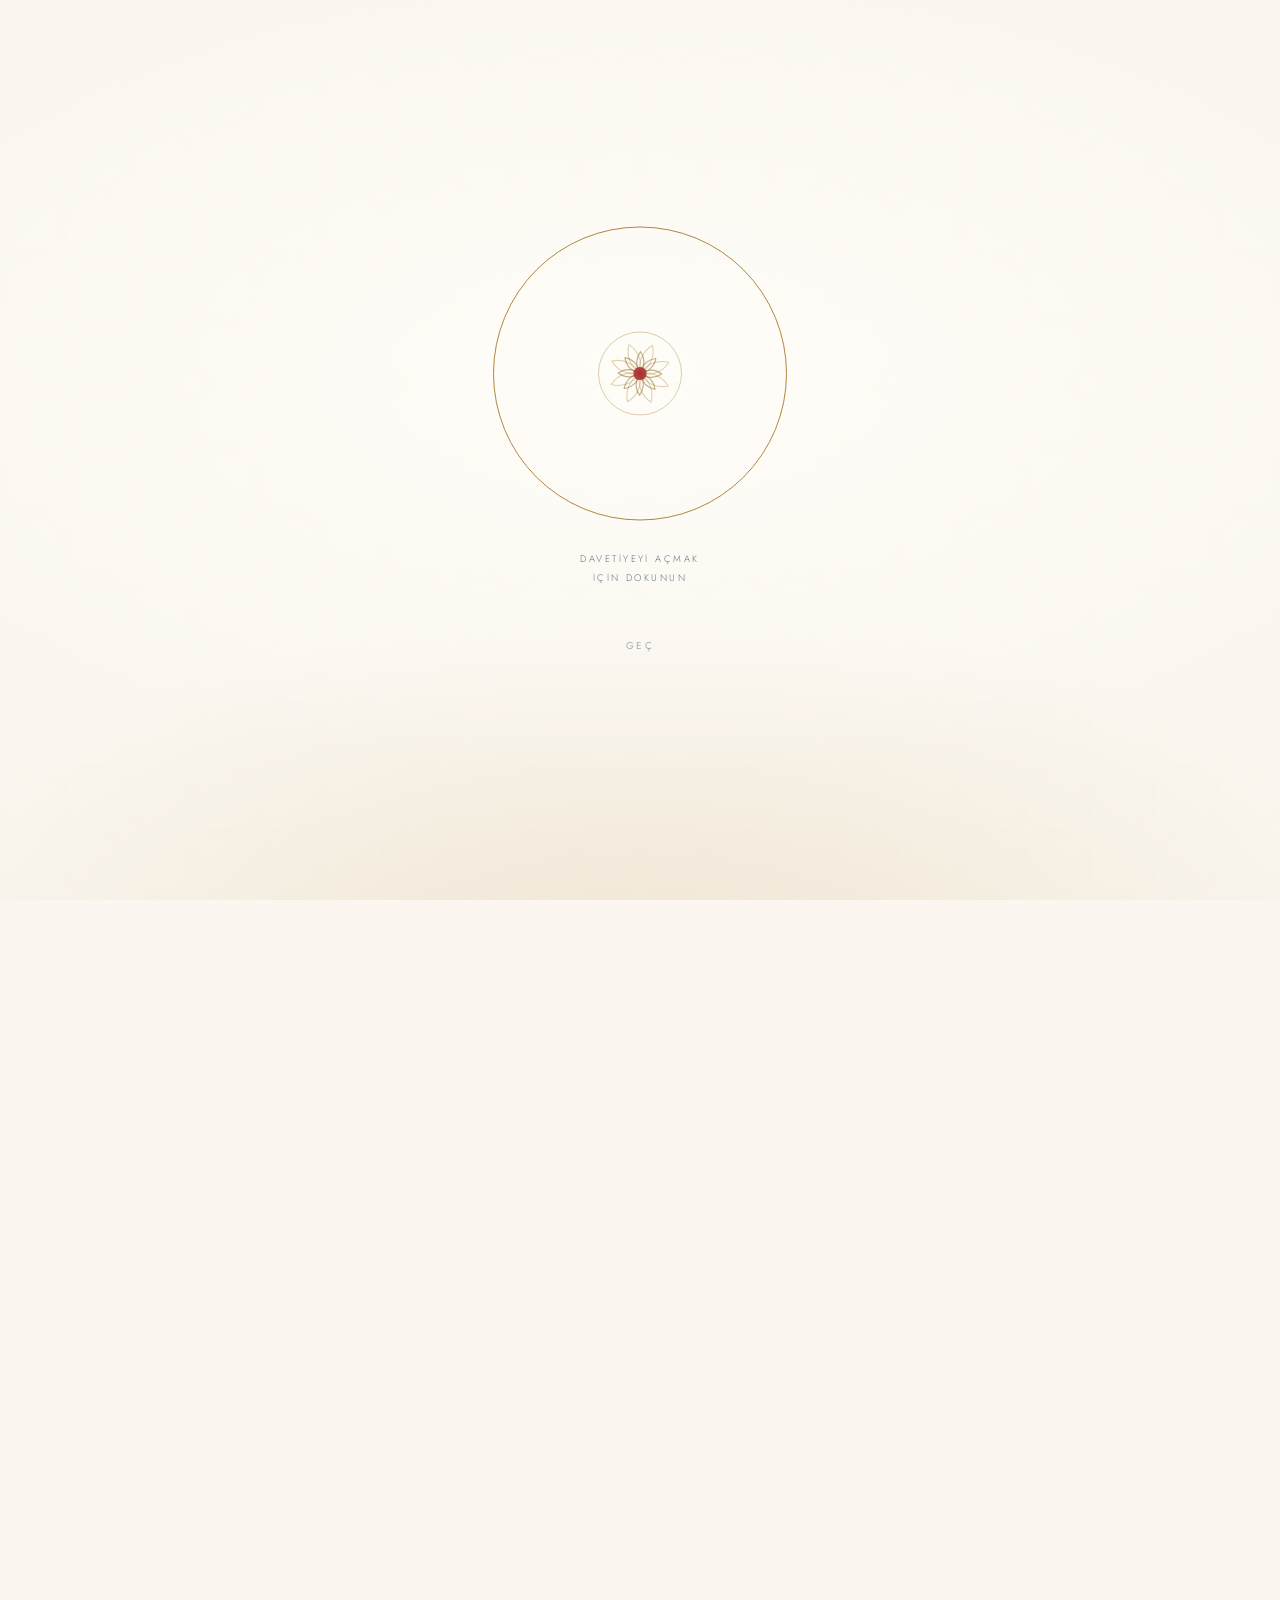
<file: index.html>
<!DOCTYPE html>
<html lang="tr">
<head>
<meta charset="utf-8" />
<meta name="viewport" content="width=device-width, initial-scale=1, viewport-fit=cover" />
<title>Emine Cemile &amp; Emir Es’ad | Düğün Davetiyesi</title>
<meta name="description" content="Emine Cemile &amp; Emir Es’ad’ın düğün davetiyesi. Kına: 27 Kasım 2026 Cuma, Sebla Davet Salonu, Kartal. Düğün: 29 Kasım 2026 Pazar, Vizyon Davet Salonu, Pendik." />
<meta name="theme-color" content="#FBF7F0" />
<meta name="format-detection" content="telephone=no" />
<link rel="canonical" href="https://emine-cemile-emir-esad.vercel.app/" />

<meta property="og:type" content="website" />
<meta property="og:site_name" content="Emine Cemile &amp; Emir Es’ad" />
<meta property="og:locale" content="tr_TR" />
<meta property="og:url" content="https://emine-cemile-emir-esad.vercel.app/" />
<meta property="og:title" content="Emine Cemile &amp; Emir Es’ad | Düğün Davetiyesi" />
<meta property="og:description" content="Kına 27 Kasım · Düğün 29 Kasım 2026 — Davetiyeyi açmak için dokunun." />
<meta property="og:image" content="https://emine-cemile-emir-esad.vercel.app/assets/og-cover.png" />
<meta property="og:image:width" content="1200" />
<meta property="og:image:height" content="630" />
<meta property="og:image:alt" content="Emine Cemile ve Emir Es’ad düğün davetiyesi" />
<meta name="twitter:card" content="summary_large_image" />
<meta name="twitter:title" content="Emine Cemile &amp; Emir Es’ad | Düğün Davetiyesi" />
<meta name="twitter:description" content="Kına 27 Kasım · Düğün 29 Kasım 2026" />
<meta name="twitter:image" content="https://emine-cemile-emir-esad.vercel.app/assets/og-cover.png" />

<link rel="icon" href="assets/favicon.svg" type="image/svg+xml" />
<link rel="apple-touch-icon" href="assets/favicon.svg" />
<link rel="preconnect" href="https://fonts.googleapis.com" />
<link rel="preconnect" href="https://fonts.gstatic.com" crossorigin />
<link href="https://fonts.googleapis.com/css2?family=Cormorant+Garamond:ital,wght@0,300;0,400;0,500;1,300;1,400&family=Great+Vibes&family=Jost:wght@300;400;500&display=swap" rel="stylesheet" />
<link rel="stylesheet" href="styles.css" />
</head>

<body class="gate-locked">

<!-- ================= MOTİF KÜTÜPHANESİ (ince, çizgisel) ================= -->
<svg class="sprite" aria-hidden="true" focusable="false" xmlns="http://www.w3.org/2000/svg">
  <defs>
    <!-- Osmanlı kaş kemeri -->
    <path id="sh-arch" d="M50 3 C 58.5 3 61.5 11.5 69 14 C 82 18.2 95 25 95 47 L 95 137 L 5 137 L 5 47 C 5 25 18 18.2 31 14 C 38.5 11.5 41.5 3 50 3 Z" />
  </defs>

  <!-- sekiz köşeli yıldız — çizgi -->
  <symbol id="m-star" viewBox="0 0 100 100">
    <g fill="none" stroke="var(--m-ink, #B08841)" stroke-width="3" vector-effect="non-scaling-stroke">
      <rect x="20" y="20" width="60" height="60"/>
      <rect x="20" y="20" width="60" height="60" transform="rotate(45 50 50)"/>
    </g>
  </symbol>

  <!-- sekiz köşeli yıldız — dolu, küçük vurgu -->
  <symbol id="m-star-solid" viewBox="0 0 100 100">
    <g fill="var(--m-ink, #B75B33)">
      <rect x="21" y="21" width="58" height="58"/>
      <rect x="21" y="21" width="58" height="58" transform="rotate(45 50 50)"/>
    </g>
  </symbol>

  <!-- ince lale -->
  <symbol id="m-tulip" viewBox="0 0 60 100">
    <g fill="none" stroke="var(--m-ink, #B08841)" stroke-width="2.2" stroke-linecap="round" stroke-linejoin="round">
      <path d="M30 92 C 11 76 6 47 12 18 C 18 32 23 39 30 39 C 37 39 42 32 48 18 C 54 47 49 76 30 92 Z"/>
      <path d="M30 41 C 24 30 23 16 30 6 C 37 16 36 30 30 41 Z"/>
    </g>
  </symbol>

  <!-- ince gül/rozet -->
  <symbol id="m-rosette" viewBox="0 0 100 100">
    <g fill="none" stroke="var(--m-ink, #B08841)" stroke-width="2.2" stroke-linejoin="round">
      <path d="M50 8 C 59 25 75 41 92 50 C 75 59 59 75 50 92 C 41 75 25 59 8 50 C 25 41 41 25 50 8 Z"/>
      <circle cx="50" cy="50" r="12"/>
    </g>
  </symbol>

  <!-- konum işareti -->
  <symbol id="m-pin" viewBox="0 0 48 62">
    <g fill="none" stroke="var(--m-ink, #B75B33)" stroke-width="2.4" stroke-linecap="round">
      <path d="M24 59 C 24 41 41 34 41 21 A 17 17 0 1 0 7 21 C 7 34 24 41 24 59 Z"/>
      <circle cx="24" cy="21" r="6"/>
    </g>
  </symbol>
  <!-- kamera yasak işareti -->
  <symbol id="m-nocam" viewBox="0 0 64 64">
    <circle cx="32" cy="32" r="28" fill="none" stroke="#C4262E" stroke-width="5.5"/>
    <g fill="#1B1B1B">
      <path d="M17 24h8l3-5h8l3 5h8a3 3 0 0 1 3 3v15a3 3 0 0 1-3 3H17a3 3 0 0 1-3-3V27a3 3 0 0 1 3-3z"/>
    </g>
    <circle cx="32" cy="34" r="6.3" fill="#FBF7F0"/><circle cx="32" cy="34" r="3.2" fill="#1B1B1B"/>
    <path d="M12.5 12.5 51.5 51.5" stroke="#C4262E" stroke-width="5.5" stroke-linecap="round"/>
  </symbol>
</svg>

<!-- ================= ZEMİN ================= -->
<div class="paper" aria-hidden="true"></div>

<!-- ================= AÇILIŞ ================= -->
<div id="gate" class="gate" role="dialog" aria-label="Davetiye açılışı" aria-modal="true">
  <div class="gate__glow" aria-hidden="true"></div>

  <div class="gate__stage">
    <button id="gateOpen" class="rose" type="button" aria-label="Davetiyeyi aç">
      <span class="rose__pulse" aria-hidden="true"></span>
      <svg class="rose__svg" viewBox="0 0 200 200" aria-hidden="true">
      <g class="ring ring--outer">
        <path class="petal" d="M100 100 C 83 76 83 46 100 22 C 117 46 117 76 100 100 Z" style="--a:0; transition-delay:0ms"/>
        <path class="petal" d="M100 100 C 83 76 83 46 100 22 C 117 46 117 76 100 100 Z" style="--a:45; transition-delay:45ms"/>
        <path class="petal" d="M100 100 C 83 76 83 46 100 22 C 117 46 117 76 100 100 Z" style="--a:90; transition-delay:90ms"/>
        <path class="petal" d="M100 100 C 83 76 83 46 100 22 C 117 46 117 76 100 100 Z" style="--a:135; transition-delay:135ms"/>
        <path class="petal" d="M100 100 C 83 76 83 46 100 22 C 117 46 117 76 100 100 Z" style="--a:180; transition-delay:180ms"/>
        <path class="petal" d="M100 100 C 83 76 83 46 100 22 C 117 46 117 76 100 100 Z" style="--a:225; transition-delay:225ms"/>
        <path class="petal" d="M100 100 C 83 76 83 46 100 22 C 117 46 117 76 100 100 Z" style="--a:270; transition-delay:270ms"/>
        <path class="petal" d="M100 100 C 83 76 83 46 100 22 C 117 46 117 76 100 100 Z" style="--a:315; transition-delay:315ms"/>
      </g>
      <g class="ring ring--inner">
        <path class="petal" d="M100 100 C 88 83 88 62 100 45 C 112 62 112 83 100 100 Z" style="--a:22.5; transition-delay:300ms"/>
        <path class="petal" d="M100 100 C 88 83 88 62 100 45 C 112 62 112 83 100 100 Z" style="--a:67.5; transition-delay:345ms"/>
        <path class="petal" d="M100 100 C 88 83 88 62 100 45 C 112 62 112 83 100 100 Z" style="--a:112.5; transition-delay:390ms"/>
        <path class="petal" d="M100 100 C 88 83 88 62 100 45 C 112 62 112 83 100 100 Z" style="--a:157.5; transition-delay:435ms"/>
        <path class="petal" d="M100 100 C 88 83 88 62 100 45 C 112 62 112 83 100 100 Z" style="--a:202.5; transition-delay:480ms"/>
        <path class="petal" d="M100 100 C 88 83 88 62 100 45 C 112 62 112 83 100 100 Z" style="--a:247.5; transition-delay:525ms"/>
        <path class="petal" d="M100 100 C 88 83 88 62 100 45 C 112 62 112 83 100 100 Z" style="--a:292.5; transition-delay:570ms"/>
        <path class="petal" d="M100 100 C 88 83 88 62 100 45 C 112 62 112 83 100 100 Z" style="--a:337.5; transition-delay:615ms"/>
      </g>
        <circle class="rose__heart" cx="100" cy="100" r="5"/>
      </svg>
    </button>

    <p class="gate__hint">Davetiyeyi açmak için dokunun</p>
    <button id="gateSkip" class="gate__skip" type="button">Geç</button>
  </div>
</div>

<!-- ================= MÜZİK ================= -->
<button id="musicBtn" class="music" type="button" aria-pressed="false" aria-label="Müziği aç">
  <span class="music__ico" aria-hidden="true"><i></i><i></i><i></i></span>
  <span class="music__off" aria-hidden="true"></span>
</button>
<audio id="bgAudio" loop preload="none" data-src="assets/music.m4a"></audio>

<!-- ================= DAVETİYE ================= -->
<main id="invite" class="invite">

  <!-- 1 — GİRİŞ -->
  <section class="scene scene--hero" id="hero" data-page="Giriş">
    <div class="wrap hero__inner">
      <h1 class="names rise">
        <span class="names__l">Emine Cemile</span>
        <span class="names__amp" aria-hidden="true">&amp;</span>
        <span class="names__l">Emir Es’ad</span>
      </h1>
      <p class="hero__date rise">29 Kasım 2026 · Pazar</p>
      <p class="hero__time rise">13.30 – 17.00</p>
      <div class="count rise" role="timer" aria-label="Düğüne kalan süre">
        <div class="count__c"><b id="cd-d">—</b><span>Gün</span></div>
        <div class="count__c"><b id="cd-h">—</b><span>Saat</span></div>
        <div class="count__c"><b id="cd-m">—</b><span>Dakika</span></div>
        <div class="count__c"><b id="cd-s">—</b><span>Saniye</span></div>
      </div>
      <p class="count__note" id="countNote" hidden></p>
      <p class="hero__inv rise">Düğünümüze davetlisiniz.</p>
      <a class="cue rise" href="#program">
        <span>Davetiyeyi Keşfet</span>
        <span class="cue__line" aria-hidden="true"></span>
      </a>
    </div>
  </section>

  <!-- 2 — KINA & DÜĞÜN -->
  <section class="scene scene--events" id="program" data-page="Kına ve Düğün">
    <div class="wrap wrap--wide">
      <h2 class="sr-only">Kına ve düğün programı</h2>
      <div class="evs">

        <article class="ev rise">
          <h3 class="ev__t">Kına</h3>
          <p class="ev__d">27 Kasım 2026</p>
          <p class="ev__g">Cuma</p>
          <p class="ev__h">19.00 – 23.00</p>
          <p class="ev__x ev__x--ico">
            <svg class="nocam" aria-hidden="true"><use href="#m-nocam"/></svg>
            <span>Kına gecesi hanımlar arasında olacaktır.</span>
          </p>
          <p class="ev__v">Sebla Davet Salonu</p>
          <p class="ev__a">Atalar, Üsküdar Cd. No:148<br>Kartal / İstanbul</p>
          <div class="ev__acts">
            <a class="btn btn--sm btn--fill" href="#" target="_blank" rel="noopener" data-map="kina">Konum</a>
            <button class="btn btn--sm btn--line" type="button" data-ics="kina">Takvime Ekle</button>
          </div>
          <p class="ev__n"></p>
        </article>

        <article class="ev ev--r rise">
          <h3 class="ev__t">Düğün</h3>
          <p class="ev__d">29 Kasım 2026</p>
          <p class="ev__g">Pazar</p>
          <p class="ev__h">13.30 – 17.00</p>
          <p class="ev__x">Nikâh saati: <b>14.30</b></p>
          <p class="ev__v">Vizyon Davet Salonu</p>
          <p class="ev__a">Yenişehir Mh., Mustafa Akyol Cd.<br>Grup Center İş Merkezi<br>Pendik / İstanbul</p>
          <div class="ev__acts">
            <a class="btn btn--sm btn--fill" href="#" target="_blank" rel="noopener" data-map="dugun">Konum</a>
            <button class="btn btn--sm btn--line" type="button" data-ics="dugun">Takvime Ekle</button>
          </div>
          <p class="ev__n">Not: Düğünümüz yemeklidir.</p>
        </article>

      </div>
    </div>
  </section>

  <!-- 3 — KATILIM (LCV) -->
  <section class="scene scene--rsvp" id="katilim" data-page="Katılım">
    <div class="wrap">
      <p class="label rise">LCV</p>
      <h2 class="rsvp__t rise">Katılım Durumunu Bildir</h2>

      <form id="rsvpForm" class="rsvp rise" novalidate>

        <fieldset class="rs" data-ev="kina" data-label="Kına">
          <div class="rs__head">
            <div class="rs__tt">
              <h3>Kına</h3>
              <span>27 Kasım · Cuma · 19.00</span>
            </div>
            <label class="rs__yes"><input type="checkbox" name="ev-kina" value="Kına" /><span class="rs__box" aria-hidden="true"></span><em>Katılacağım</em></label>
          </div>
          <div class="rs__body" hidden>
            <div class="field">
              <label for="name-kina">Ad Soyad</label>
              <input id="name-kina" name="name-kina" type="text" autocomplete="name" placeholder="Adınız ve soyadınız" />
              <small class="err" data-for="name-kina"></small>
            </div>
            <div class="field field--row">
              <label for="count-kina">Siz dahil kişi sayısı</label>
              <div class="stepper">
                <button type="button" class="stepper__b" data-step="-1" aria-label="Azalt">−</button>
                <input id="count-kina" name="count-kina" type="number" inputmode="numeric" min="1" max="12" value="1" />
                <button type="button" class="stepper__b" data-step="1" aria-label="Artır">+</button>
              </div>
            </div>
            <div class="field">
              <label for="note-kina">Not <i>(isteğe bağlı)</i></label>
              <textarea id="note-kina" name="note-kina" rows="2" maxlength="300" placeholder="Bir dileğiniz ya da notunuz…"></textarea>
            </div>
          </div>
        </fieldset>

        <fieldset class="rs" data-ev="dugun" data-label="Düğün">
          <div class="rs__head">
            <div class="rs__tt">
              <h3>Düğün</h3>
              <span>29 Kasım · Pazar · 13.30</span>
            </div>
            <label class="rs__yes"><input type="checkbox" name="ev-dugun" value="Düğün" /><span class="rs__box" aria-hidden="true"></span><em>Katılacağım</em></label>
          </div>
          <div class="rs__body" hidden>
            <div class="field">
              <label for="name-dugun">Ad Soyad</label>
              <input id="name-dugun" name="name-dugun" type="text" autocomplete="name" placeholder="Adınız ve soyadınız" />
              <small class="err" data-for="name-dugun"></small>
            </div>
            <div class="field field--row">
              <label for="count-dugun">Siz dahil kişi sayısı</label>
              <div class="stepper">
                <button type="button" class="stepper__b" data-step="-1" aria-label="Azalt">−</button>
                <input id="count-dugun" name="count-dugun" type="number" inputmode="numeric" min="1" max="12" value="1" />
                <button type="button" class="stepper__b" data-step="1" aria-label="Artır">+</button>
              </div>
            </div>
            <div class="field">
              <label for="note-dugun">Not <i>(isteğe bağlı)</i></label>
              <textarea id="note-dugun" name="note-dugun" rows="2" maxlength="300" placeholder="Bir dileğiniz ya da notunuz…"></textarea>
            </div>
          </div>
        </fieldset>

        <small class="err err--form" id="rsvpErr"></small>
        <button class="btn btn--fill btn--wide" type="submit">Katılımımı Bildir</button>
      </form>

      <div id="rsvpThanks" class="thanks" hidden>
        <svg class="thanks__m" aria-hidden="true"><use href="#m-star"/></svg>
        <h3 id="thanksTitle">Teşekkür ederiz</h3>
        <p id="thanksText">Katılımınız bizim için çok kıymetli.</p>
        <div class="acts">
          <a class="btn btn--fill" id="waSend" href="#" target="_blank" rel="noopener">WhatsApp ile İlet</a>
          <button class="btn btn--line" type="button" id="rsvpAgain">Bilgileri Düzenle</button>
        </div>
      </div>
    </div>
  </section>

  <!-- 4 — İLETİŞİM / KAPANIŞ -->
  <section class="scene scene--closing" id="kapanis" data-page="İletişim">
    <div class="closing__night" aria-hidden="true"></div>

    <svg class="closing__rose" viewBox="0 0 200 200" aria-hidden="true">
      <g class="ring ring--inner">
        <path class="petal" d="M100 100 C 88 83 88 62 100 45 C 112 62 112 83 100 100 Z" style="--a:22.5; transition-delay:400ms"/>
        <path class="petal" d="M100 100 C 88 83 88 62 100 45 C 112 62 112 83 100 100 Z" style="--a:67.5; transition-delay:445ms"/>
        <path class="petal" d="M100 100 C 88 83 88 62 100 45 C 112 62 112 83 100 100 Z" style="--a:112.5; transition-delay:490ms"/>
        <path class="petal" d="M100 100 C 88 83 88 62 100 45 C 112 62 112 83 100 100 Z" style="--a:157.5; transition-delay:535ms"/>
        <path class="petal" d="M100 100 C 88 83 88 62 100 45 C 112 62 112 83 100 100 Z" style="--a:202.5; transition-delay:580ms"/>
        <path class="petal" d="M100 100 C 88 83 88 62 100 45 C 112 62 112 83 100 100 Z" style="--a:247.5; transition-delay:625ms"/>
        <path class="petal" d="M100 100 C 88 83 88 62 100 45 C 112 62 112 83 100 100 Z" style="--a:292.5; transition-delay:670ms"/>
        <path class="petal" d="M100 100 C 88 83 88 62 100 45 C 112 62 112 83 100 100 Z" style="--a:337.5; transition-delay:715ms"/>
      </g>
      <g class="ring ring--outer">
        <path class="petal" d="M100 100 C 83 76 83 46 100 22 C 117 46 117 76 100 100 Z" style="--a:0; transition-delay:700ms"/>
        <path class="petal" d="M100 100 C 83 76 83 46 100 22 C 117 46 117 76 100 100 Z" style="--a:45; transition-delay:745ms"/>
        <path class="petal" d="M100 100 C 83 76 83 46 100 22 C 117 46 117 76 100 100 Z" style="--a:90; transition-delay:790ms"/>
        <path class="petal" d="M100 100 C 83 76 83 46 100 22 C 117 46 117 76 100 100 Z" style="--a:135; transition-delay:835ms"/>
        <path class="petal" d="M100 100 C 83 76 83 46 100 22 C 117 46 117 76 100 100 Z" style="--a:180; transition-delay:880ms"/>
        <path class="petal" d="M100 100 C 83 76 83 46 100 22 C 117 46 117 76 100 100 Z" style="--a:225; transition-delay:925ms"/>
        <path class="petal" d="M100 100 C 83 76 83 46 100 22 C 117 46 117 76 100 100 Z" style="--a:270; transition-delay:970ms"/>
        <path class="petal" d="M100 100 C 83 76 83 46 100 22 C 117 46 117 76 100 100 Z" style="--a:315; transition-delay:1015ms"/>
      </g>
        <circle class="closing__heart" cx="100" cy="100" r="5"/>
    </svg>

    <div class="wrap closing__in">
      <p class="label rise">İletişim</p>
      <ul class="contacts rise" id="contacts"></ul>
      <div class="rule rise" aria-hidden="true"><i></i><svg><use href="#m-star-solid"/></svg><i></i></div>
      <h2 class="closing__n rise"><span class="ad">Emine Cemile</span> <i aria-hidden="true">&amp;</i> <span class="ad">Emir Es’ad</span></h2>
      <div class="acts rise">
        <button class="btn btn--line" type="button" id="shareBtn">WhatsApp’ta Paylaş</button>
      </div>
      <div class="mini rise">
        <button type="button" id="replayBtn" class="mini__b">Açılışı tekrar izle</button>
        <span aria-hidden="true">·</span>
        <button type="button" id="topBtn" class="mini__b">Başa dön</button>
      </div>
    </div>
  </section>
</main>

<nav class="dots" id="dots" aria-label="Davetiye sayfaları"></nav>

<div id="toast" class="toast" role="status" aria-live="polite"></div>
<script src="script.js"></script>
</body>
</html>
</file>
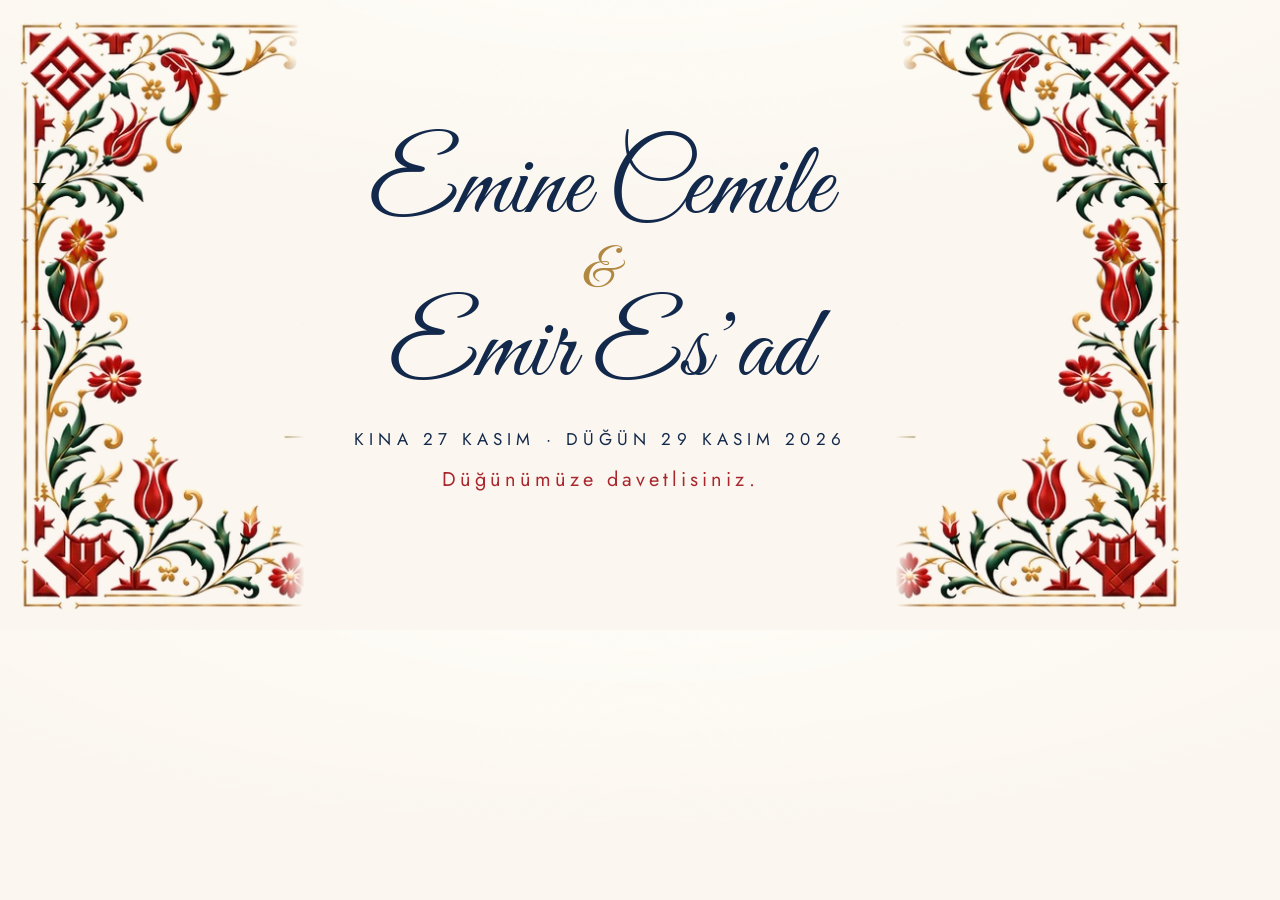
<file: og.html>
<!DOCTYPE html><html lang="tr"><head><meta charset="utf-8">
<link href="https://fonts.googleapis.com/css2?family=Great+Vibes&family=Jost:wght@300;400&display=swap" rel="stylesheet">
<style>
*{box-sizing:border-box;margin:0;padding:0}
body{width:1200px;height:630px;overflow:hidden;font-family:"Jost",sans-serif;position:relative;
 background:radial-gradient(110% 70% at 50% -10%,#FFFDF8 0%,rgba(255,253,248,0) 60%),#FBF7F0;
 display:grid;place-items:center}
.m{position:absolute;display:block;height:auto}
.tl{top:0;left:0;width:300px}.tr{top:0;right:0;width:300px;transform:scaleX(-1)}
.bl{bottom:0;left:0;width:305px}.br{bottom:0;right:0;width:305px;transform:scaleX(-1)}
.c{position:relative;text-align:center;width:640px}
h1{font-family:"Great Vibes",cursive;font-weight:400;line-height:1.02;color:#13294B}
.n{display:block;font-size:104px;white-space:nowrap}
.amp{display:block;font-size:56px;color:#B08841;line-height:1}
.date{margin-top:22px;font-size:17px;font-weight:400;letter-spacing:.3em;text-transform:uppercase;color:#13294B}
.inv{margin-top:14px;font-size:20px;letter-spacing:.2em;color:#A8282E}
</style></head><body>
<img class="m tl" src="assets/motif-tl.png"><img class="m tr" src="assets/motif-tl.png">
<img class="m bl" src="assets/motif-bl.png"><img class="m br" src="assets/motif-bl.png">
<div class="c">
  <h1><span class="n">Emine Cemile</span><span class="amp">&amp;</span><span class="n">Emir Es’ad</span></h1>
  <p class="date">Kına 27 Kasım · Düğün 29 Kasım 2026</p>
  <p class="inv">Düğünümüze davetlisiniz.</p>
</div>
</body></html>
</file>
<file: styles.css>
/* ============================================================
   Emine Cemile & Emir Esad — Dijital Düğün Davetiyesi
   Sanat yönü: sade Osmanlı zarafeti — tek hatlı kemer,
   sekiz köşeli yıldız, bol boşluk, tipografi öncelikli.
   ============================================================ */

/* Yazı tipi yüklenene kadar kullanılan yedek, Cormorant'ın genişliğine
   ayarlandı (ölçüm: yedek %15,6 daha genişti). Böylece font gelince sayfa sıçramıyor. */
@font-face{
  font-family:"Cormorant Yedek";
  src:local("Iowan Old Style"), local("Times New Roman"), local("Georgia"), local("Noto Serif"), local("Droid Serif");
  size-adjust:86.5%;
  font-weight:300 500;
  font-style:normal;
}
@font-face{
  font-family:"Cormorant Yedek";
  src:local("Iowan Old Style Italic"), local("Times New Roman Italic"), local("Georgia Italic"), local("Noto Serif Italic");
  size-adjust:86.5%;
  font-weight:300 500;
  font-style:italic;
}

:root{
  --ivory:      #FBF7F0;
  --ivory-2:    #F4EEE2;
  --navy:       #13294B;
  --navy-deep:  #0B1B33;
  --blue:       #22558F;
  --gold:       #B08841;   /* çizgi ve motifler */
  --gold-ink:   #8A6A2E;   /* altın renkli METİN (kontrast 4.7:1) */
  --gold-line:  rgba(176,136,65,.42);
  --gold-faint: rgba(176,136,65,.16);
  --terra:      #A8282E;   /* davetiyedeki lale kırmızısı */
  --text:       #263751;
  --muted:      #63708C;

  --f-d: "Cormorant Garamond", "Cormorant Yedek", "Times New Roman", serif;
  --f-script: "Great Vibes", "Snell Roundhand", "Apple Chancery", cursive;
  --f-s: "Jost", -apple-system, BlinkMacSystemFont, "Segoe UI", sans-serif;

  --pad: clamp(46px, 12.5vw, 100px);
  --maxw: 430px;
  --e: cubic-bezier(.22,.61,.36,1);
  --e-door: cubic-bezier(.65,.02,.2,1);
}

*,*::before,*::after{ box-sizing:border-box; }
html{
  scroll-behavior:smooth; -webkit-text-size-adjust:100%;
  scroll-snap-type:y mandatory;
}
/* alçak ekranlarda kilit yumuşasın, kullanıcı sıkışmasın */
@media (max-height:640px){ html{ scroll-snap-type:y proximity; } }

body{
  margin:0;
  font-family:var(--f-s);
  font-weight:300;
  color:var(--text);
  background:var(--ivory);
  overflow-x:hidden;
  -webkit-font-smoothing:antialiased;
  text-rendering:optimizeLegibility;
}
body.gate-locked{ overflow:hidden; height:100%; }
.sprite{ position:absolute; width:0; height:0; overflow:hidden; }
.sr-only{
  position:absolute; width:1px; height:1px; margin:-1px; padding:0;
  overflow:hidden; clip:rect(0 0 0 0); clip-path:inset(50%); white-space:nowrap; border:0;
}

/* ---------------- zemin ---------------- */
.paper{
  position:fixed; inset:0; z-index:-3; pointer-events:none;
  background:
    radial-gradient(110% 60% at 50% -5%, #FFFDF8 0%, rgba(255,253,248,0) 60%),
    radial-gradient(90% 55% at 50% 105%, #F2EADB 0%, rgba(242,234,219,0) 65%),
    var(--ivory);
}


/* ============================================================
   AÇILIŞ — AÇILAN GÜL
   ============================================================ */
.gate{
  position:fixed; inset:0; z-index:90;
  background:
    radial-gradient(115% 80% at 50% 42%, #FFFDF8 0%, rgba(255,253,248,0) 56%),
    radial-gradient(95% 60% at 50% 108%, #EFE6D4 0%, rgba(239,230,212,0) 66%),
    var(--ivory);
  overflow:hidden;
}
/* davetiyenin zemin dokusu açılışta da sürsün */
.gate::before{
  content:""; position:absolute; inset:0; pointer-events:none; opacity:.2;
  background-image:url("data:image/svg+xml,%3Csvg xmlns='http://www.w3.org/2000/svg' width='64' height='64'%3E%3Cg fill='none' stroke='%23B08841' stroke-width='.7' opacity='.32'%3E%3Cpath d='M0 20 L20 0 M44 0 L64 20 M64 44 L44 64 M20 64 L0 44 M20 0 L44 0 M64 20 L64 44 M44 64 L20 64 M0 44 L0 20'/%3E%3C/g%3E%3C/svg%3E");
  background-size:64px 64px;
  -webkit-mask-image:radial-gradient(110% 80% at 50% 45%, rgba(0,0,0,.15) 0%, #000 100%);
  mask-image:radial-gradient(110% 80% at 50% 45%, rgba(0,0,0,.15) 0%, #000 100%);
}
.gate__stage{
  position:absolute; left:50%; top:50%; transform:translate(-50%,-50%);
  display:flex; flex-direction:column; align-items:center; gap:clamp(30px,7vw,44px);
  z-index:3;
}
.gate__glow{
  position:absolute; left:50%; top:50%; width:min(170vw,1300px); aspect-ratio:1;
  transform:translate(-50%,-50%) scale(.06); opacity:0; border-radius:50%; pointer-events:none;
  background:radial-gradient(circle, #FFFFFF 0%, rgba(255,250,238,.85) 20%, rgba(214,184,126,.26) 46%, rgba(214,184,126,0) 72%);
}

/* --- gonca --- */
.rose{
  position:relative; width:clamp(186px,56vw,264px); aspect-ratio:1;
  background:none; border:0; padding:0; cursor:pointer; display:grid; place-items:center;
  -webkit-tap-highlight-color:transparent;
  animation:budBreath 4.2s ease-in-out infinite;
}
.rose:focus-visible{ outline:1px solid var(--gold); outline-offset:14px; border-radius:50%; }
@keyframes budBreath{ 0%,100%{ transform:scale(1); } 50%{ transform:scale(1.035); } }

.rose__svg{ position:absolute; inset:0; width:100%; height:100%; overflow:visible; }

.petal{
  fill:none; stroke:rgba(176,136,65,.55); stroke-width:1.1;
  vector-effect:non-scaling-stroke; stroke-linejoin:round;
  transform-box:view-box; transform-origin:100px 100px;
  transition:transform 1.15s cubic-bezier(.26,1.06,.36,1), opacity .9s var(--e);
}
/* açılışta: kapalı gonca → açık gül */
.gate .petal{ transform:rotate(calc(var(--a) * 1deg + 24deg)) scale(.3); opacity:.7; }
.ring--inner .petal{ stroke:rgba(150,113,52,.8); stroke-width:1.2; }
.gate.is-opening .petal{ transform:rotate(calc(var(--a) * 1deg)) scale(1); opacity:1; }

.rose__heart{
  fill:var(--terra); opacity:.85;
  transform-box:view-box; transform-origin:100px 100px;
  transition:transform 1.1s var(--e) .25s, opacity .8s var(--e) .25s;
}
.gate.is-opening .rose__heart{ transform:scale(3.2); opacity:0; }

.rose__pulse{
  position:absolute; width:32%; aspect-ratio:1; border-radius:50%;
  border:1px solid rgba(176,136,65,.42);
  animation:rosePulse 4.2s ease-out infinite; pointer-events:none;
}
@keyframes rosePulse{
  0%{ transform:scale(.85); opacity:.5; }
  100%{ transform:scale(2.4); opacity:0; }
}
.gate.is-opening .rose__pulse{ opacity:0; transition:opacity .4s; animation:none; }

.gate__hint{
  margin:0; text-align:center; line-height:2; max-width:22ch;
  font-size:9.5px; letter-spacing:.26em; text-transform:uppercase;
  color:var(--muted); animation:hintFade 3.4s ease-in-out infinite;
}
@keyframes hintFade{ 0%,100%{ opacity:.5; } 50%{ opacity:1; } }
.gate__skip{
  background:none; border:0; cursor:pointer; padding:6px 12px;
  font-family:var(--f-s); font-size:10px; letter-spacing:.26em; text-transform:uppercase;
  color:rgba(99,112,140,.55);
}
.gate__skip:hover{ color:var(--navy); }
.gate.is-opening .gate__hint,
.gate.is-opening .gate__skip{ opacity:0; transition:opacity .4s var(--e); }
.gate.is-opening .rose{ animation:none; }

.gate.is-opening .gate__glow{ animation:glow 1.7s var(--e) .75s forwards; }
@keyframes glow{
  0%{ transform:translate(-50%,-50%) scale(.06); opacity:0; }
  45%{ opacity:.88; }
  100%{ transform:translate(-50%,-50%) scale(1.7); opacity:0; }
}
.gate.is-closed{ opacity:0; pointer-events:none; transition:opacity .75s ease; }
.gate[hidden]{ display:none; }

/* ============================================================
   MÜZİK
   ============================================================ */
.music{
  position:fixed; right:clamp(16px,5vw,32px); bottom:clamp(16px,5vw,32px); z-index:60;
  width:42px; height:42px; border-radius:50%; padding:0; cursor:pointer;
  border:1px solid var(--gold-line); background:rgba(251,247,240,.9);
  backdrop-filter:blur(8px); display:grid; place-items:center;
  transition:border-color .3s, transform .3s var(--e);
}
.music:hover{ transform:translateY(-2px); border-color:var(--gold); }
.music:focus-visible{ outline:1px solid var(--gold); outline-offset:3px; }
.music__ico{ display:flex; align-items:flex-end; gap:3px; height:13px; }
.music__ico i{ width:1.5px; height:4px; background:var(--navy); }
.music[aria-pressed="true"] i{ animation:eq .95s ease-in-out infinite; }
.music[aria-pressed="true"] i:nth-child(2){ animation-delay:.18s; }
.music[aria-pressed="true"] i:nth-child(3){ animation-delay:.36s; }
@keyframes eq{ 0%,100%{ height:4px; } 50%{ height:13px; } }
.music__off{ position:absolute; width:22px; height:1px; background:var(--terra); transform:rotate(-45deg); transition:opacity .3s, transform .3s; }
.music[aria-pressed="true"] .music__off{ opacity:0; transform:rotate(-45deg) scaleX(0); }

/* ============================================================
   KENAR MOTİFLERİ — davetiye görselindeki lale ve geçme motifleri
   ============================================================ */
.scene{ --mw:clamp(84px, min(34vw, 20vh), 176px); }
.motifs{
  position:absolute; top:0; bottom:0; left:50%; width:min(100%,560px); transform:translateX(-50%);
  z-index:0; pointer-events:none;
  opacity:0; transition:opacity 1.4s var(--e) .1s;
}
.scene.is-active > .motifs{ opacity:1; }
.mo{ position:absolute; display:block; height:auto; user-select:none; -webkit-user-drag:none; }
.mo-tl{ top:0; left:0; width:var(--mw); }
.mo-tr{ top:0; right:0; width:var(--mw); transform:scaleX(-1); }
.mo-bl{ bottom:0; left:0; width:calc(var(--mw) * 1.016); }
.mo-br{ bottom:0; right:0; width:calc(var(--mw) * 1.016); transform:scaleX(-1); }
.mo-ml{ left:0; top:50%; width:calc(var(--mw) * .311); transform:translateY(-50%); }
.mo-mr{ right:0; top:50%; width:calc(var(--mw) * .311); transform:translateY(-50%) scaleX(-1); }

/* ============================================================
   ORTAK
   ============================================================ */
.invite{ position:relative; z-index:1; }

.scene{
  position:relative; min-height:100svh;
  display:grid; place-items:center;
  padding:clamp(70px,11vh,110px) var(--pad);
  scroll-snap-align:start; scroll-snap-stop:always;
}
.wrap{ position:relative; z-index:1; width:100%; max-width:var(--maxw); margin:0 auto; text-align:center; }
.wrap--wide{ max-width:480px; }

.label{
  margin:0 0 clamp(22px,4vw,34px);
  font-size:10px; font-weight:400; letter-spacing:.42em; text-transform:uppercase; color:var(--gold-ink);
}

.rule{ display:flex; align-items:center; justify-content:center; gap:16px; margin:clamp(24px,5vw,38px) auto; }
.rule i{ display:block; width:min(90px,22vw); height:1px; background:var(--gold-line); }
.rule svg{ width:8px; height:8px; flex:0 0 auto; --m-ink:var(--terra); opacity:.75; }

.btn{
  display:inline-flex; align-items:center; justify-content:center;
  font-family:var(--f-s); font-size:11px; font-weight:400;
  letter-spacing:.24em; text-transform:uppercase; text-decoration:none;
  padding:15px 28px; cursor:pointer; white-space:nowrap; border-radius:0;
  transition:background .35s var(--e), color .35s var(--e), border-color .35s var(--e), transform .3s var(--e);
  -webkit-tap-highlight-color:transparent;
}
.btn--fill{ background:var(--navy); color:#F7F2E8; border:1px solid var(--navy); }
.btn--fill:hover{ background:var(--blue); border-color:var(--blue); transform:translateY(-2px); }
.btn--line{ background:transparent; color:var(--navy); border:1px solid var(--gold-line); }
.btn--line:hover{ border-color:var(--gold); background:rgba(176,136,65,.07); transform:translateY(-2px); }
.btn--wide{ width:100%; padding:17px 28px; }
.btn--sm{ font-size:9.5px; letter-spacing:.18em; padding:9px 10px; }
.btn:focus-visible{ outline:1px solid var(--gold); outline-offset:3px; }

.acts{ display:flex; flex-wrap:wrap; gap:12px; justify-content:center; }
.acts .btn{ min-width:196px; }

/* ---- sayfaya girince içerik sırayla belirir ---- */
.rise{
  opacity:0; transform:translateY(22px);
  transition:opacity .85s var(--e), transform .85s var(--e);
}
.scene.is-active .rise{ opacity:1; transform:none; }

/* ============================================================
   1 — GİRİŞ
   ============================================================ */
.hero__inner{ position:relative; z-index:2; }

.names{ margin:0; font-family:var(--f-script); font-weight:400; line-height:1.02; }
.names__l{
  display:block; font-size:clamp(50px,15.5vw,78px);
  color:var(--navy); white-space:nowrap;
}
.names__amp{
  display:block; font-family:var(--f-script);
  font-size:clamp(30px,8vw,46px); color:var(--gold); margin:2px 0 0; line-height:1;
}

.hero__date{
  margin:clamp(22px,4.5vw,32px) 0 0;
  font-size:12px; font-weight:400; letter-spacing:.3em; text-transform:uppercase; color:var(--navy);
}
.hero__time{
  margin:10px 0 0;
  font-size:12px; font-weight:400; letter-spacing:.3em; color:var(--terra);
}

/* geri sayım — giriş ekranında */
.count{
  display:grid; grid-template-columns:repeat(4,1fr);
  max-width:min(310px,80%); margin:clamp(20px,4vw,28px) auto 0;
  border-top:1px solid var(--gold-line); border-bottom:1px solid var(--gold-line);
  padding:clamp(14px,3vw,20px) 0;
}
.count__c{ position:relative; }
.count__c + .count__c::before{
  content:""; position:absolute; left:0; top:50%; transform:translateY(-50%);
  width:1px; height:60%; background:var(--gold-line);
}
.count__c b{
  display:block; font-family:var(--f-d); font-weight:400;
  font-size:clamp(24px,6.6vw,34px); line-height:1; color:var(--navy);
  font-variant-numeric:tabular-nums; letter-spacing:.02em;
}
.count__c span{
  display:block; margin-top:9px; font-size:8.5px; letter-spacing:.24em;
  text-transform:uppercase; color:var(--muted);
}

.count__note[hidden]{ display:none; }
.count__note{
  margin:clamp(22px,4.5vw,30px) 0 0;
  font-family:var(--f-d); font-style:italic; font-size:clamp(17px,4.4vw,21px); color:var(--terra);
}
.count.is-done{ display:none; }

.hero__inv{
  margin:clamp(24px,5vw,34px) 0 0;
  font-size:clamp(14px,3.8vw,17px); font-weight:400; letter-spacing:.2em; color:var(--navy);
}

.cue{
  display:inline-flex; flex-direction:column; align-items:center; gap:12px;
  margin-top:clamp(22px,4.5vh,40px); text-decoration:none; color:var(--muted);
  font-size:9px; letter-spacing:.34em; text-transform:uppercase;
}
.cue__line{ width:1px; height:34px; background:linear-gradient(180deg,var(--gold-line),transparent); position:relative; overflow:hidden; }
.cue__line::after{
  content:""; position:absolute; left:-1px; top:0; width:3px; height:3px; border-radius:50%;
  background:var(--terra); animation:drop 2.4s ease-in-out infinite;
}
@keyframes drop{ 0%{ transform:translateY(-4px); opacity:0; } 35%{ opacity:1; } 100%{ transform:translateY(32px); opacity:0; } }

/* ============================================================
   2 — KINA & DÜĞÜN (yan yana)
   ============================================================ */
.evs{
  display:grid; grid-template-columns:1fr 1fr; column-gap:clamp(18px,5vw,34px);
  grid-template-rows:repeat(9, auto);
}
.ev{
  display:grid; grid-row:span 9; grid-template-rows:subgrid;
  justify-items:center; align-content:start; text-align:center; position:relative;
}
.ev--r::before{
  content:""; position:absolute; left:calc(clamp(18px,5vw,34px) / -2); top:4px; bottom:4px;
  width:1px; background:var(--gold-line);
}
.ev > p, .ev > h3{ margin:0; }
.ev__t{
  font-family:var(--f-script); font-weight:400; font-size:clamp(38px,11vw,52px); line-height:1.05;
  color:var(--navy); margin-bottom:10px !important;
}
.ev__d{ font-size:clamp(13px,3.7vw,15px); font-weight:400; letter-spacing:.1em; color:var(--navy); text-transform:uppercase; }
.ev__g{ margin-top:5px !important; font-size:11px; letter-spacing:.3em; text-transform:uppercase; color:var(--terra); }
.ev__h{ margin-top:5px !important; margin-bottom:14px !important; font-size:clamp(13px,3.7vw,15px); font-weight:400; letter-spacing:.12em; color:var(--navy); }
.ev__x{
  align-self:start; margin-bottom:16px !important; padding:10px 0 0; width:100%;
  border-top:1px solid var(--gold-line);
  font-size:12px; line-height:1.55; letter-spacing:.04em; color:var(--text);
}
.ev__x b{ font-weight:500; color:var(--navy); letter-spacing:.08em; }
.ev__x--ico{ display:flex; align-items:center; justify-content:center; gap:9px; text-align:left; }
.ev__x--ico span{ flex:1 1 auto; min-width:0; }
.nocam{ flex:0 0 auto; width:30px; height:30px; display:block; }
.ev__v{ font-size:clamp(14px,3.9vw,16px); font-weight:400; letter-spacing:.06em; color:var(--navy); }
.ev__a{
  margin-top:7px !important; margin-bottom:16px !important;
  font-size:11.5px; line-height:1.6; letter-spacing:.03em; color:var(--muted);
}
.ev__acts{ display:flex; flex-direction:column; gap:8px; width:100%; max-width:150px; }
.ev__acts .btn{ width:100%; }
.ev__n{
  margin-top:16px !important; font-family:var(--f-d); font-style:italic;
  font-size:clamp(14px,3.8vw,16px); color:var(--terra); min-height:1px;
}

/* ============================================================
   3 — KATILIM (LCV)
   ============================================================ */
/* form uzayabilir: sayfa ekrandan uzunsa tarayıcı içinde serbestçe kaydırır */
.scene.scene--rsvp{ scroll-snap-stop:normal; padding-top:calc(var(--mw) * .9); padding-bottom:calc(var(--mw) * 1.25); }
.scene--rsvp .label{ margin-bottom:10px; }

.rsvp__t{
  margin:0 0 clamp(16px,3.4vw,24px); font-family:var(--f-script); font-weight:400;
  font-size:clamp(32px,9vw,44px); line-height:1.1; color:var(--navy);
}

.rsvp{ text-align:left; max-width:420px; margin:0 auto; }

.rs{
  border:0; margin:0 0 14px; padding:14px 0 0; min-width:0;
  border-top:1px solid var(--gold-line);
}
.rs__head{ display:flex; align-items:center; justify-content:space-between; gap:12px; }
.rs__tt h3{
  margin:0; font-family:var(--f-d); font-weight:500; font-size:clamp(20px,5.4vw,24px);
  letter-spacing:.2em; text-transform:uppercase; color:var(--navy);
}
.rs__tt span{ display:block; margin-top:5px; font-size:9.5px; letter-spacing:.16em; text-transform:uppercase; color:var(--muted); }

.rs__yes{
  display:inline-flex; align-items:center; gap:9px; cursor:pointer; flex:0 0 auto;
  padding:9px 12px 9px 10px; border:1px solid var(--gold-line);
  transition:border-color .3s var(--e), background .3s var(--e);
  -webkit-tap-highlight-color:transparent;
}
.rs__yes input{ position:absolute; opacity:0; pointer-events:none; }
.rs__box{
  position:relative; width:16px; height:16px; flex:0 0 auto;
  border:1px solid var(--gold); background:transparent; transition:all .3s var(--e);
}
.rs__box::after{
  content:""; position:absolute; left:4px; top:1px; width:4px; height:8px;
  border:solid #F7F2E8; border-width:0 1.5px 1.5px 0; transform:rotate(40deg) scale(0); transition:transform .25s var(--e);
}
.rs__yes em{ font-style:normal; font-size:10px; font-weight:400; letter-spacing:.18em; text-transform:uppercase; color:var(--navy); }
.rs__yes:hover{ border-color:var(--gold); }
.rs__yes input:checked + .rs__box{ background:var(--navy); border-color:var(--navy); }
.rs__yes input:checked + .rs__box::after{ transform:rotate(40deg) scale(1); }
.rs__yes input:focus-visible + .rs__box{ outline:1px solid var(--gold); outline-offset:3px; }
.rs:has(input[type="checkbox"]:checked) .rs__yes{ border-color:var(--navy); background:rgba(19,41,75,.04); }

.rs__body{ padding-top:16px; animation:fadeUp .6s var(--e) both; }
.rs__body[hidden]{ display:none; }

.field{ margin:0 0 clamp(13px,2.8vw,18px); border:0; padding:0; min-width:0; }
.field label,.field legend{
  display:block; padding:0; margin-bottom:7px;
  font-size:9.5px; letter-spacing:.28em; text-transform:uppercase; color:var(--gold-ink);
}
.field label i{ font-style:normal; text-transform:none; letter-spacing:.06em; opacity:.65; }

.rsvp input[type="text"],.rsvp input[type="number"],.rsvp textarea{
  width:100%; font-family:var(--f-d); font-size:17px; color:var(--navy);
  background:transparent; border:0; border-bottom:1px solid var(--gold-line);
  padding:9px 2px; border-radius:0;
  transition:border-color .3s var(--e);
}
.rsvp textarea{ resize:vertical; line-height:1.6; }
.rsvp input::placeholder,.rsvp textarea::placeholder{ color:rgba(128,140,158,.65); font-size:15px; }
.rsvp input:focus,.rsvp textarea:focus{ outline:none; border-color:var(--gold); }
.field.has-error input,.field.has-error textarea{ border-color:var(--terra); }
.err{ display:block; margin-top:8px; font-size:11px; color:var(--terra); letter-spacing:.03em; }
.err--form{ margin:0 0 12px; text-align:center; }
.err--form:empty{ display:none; }

.stepper{ display:flex; align-items:center; gap:14px; max-width:170px; }
.stepper__b{
  width:40px; height:40px; flex:0 0 auto; cursor:pointer;
  border:1px solid var(--gold-line); background:transparent; color:var(--navy);
  font-size:17px; line-height:1; transition:background .3s, color .3s, border-color .3s;
}
.stepper__b:hover{ background:var(--navy); border-color:var(--navy); color:#F7F2E8; }
.stepper input{ text-align:center; -moz-appearance:textfield; }
.stepper input::-webkit-outer-spin-button,.stepper input::-webkit-inner-spin-button{ -webkit-appearance:none; margin:0; }

.thanks{ max-width:420px; margin:0 auto; animation:fadeUp 1s var(--e) both; }
@keyframes fadeUp{ from{ opacity:0; transform:translateY(16px); } to{ opacity:1; transform:none; } }
.thanks__m{ display:block; width:24px; height:24px; margin:0 auto 24px; --m-ink:var(--terra); opacity:.7; }
.thanks h3{ margin:0 0 14px; font-family:var(--f-d); font-weight:300; font-size:clamp(22px,6vw,30px); color:var(--navy); letter-spacing:.04em; }
.thanks p{ margin:0 auto 30px; max-width:30ch; font-size:13.5px; line-height:1.85; color:var(--muted); }
.thanks[hidden]{ display:none; }

/* ============================================================
   4 — İLETİŞİM / KAPANIŞ
   ============================================================ */
.scene--closing{ overflow:hidden; }
.closing__night{
  position:absolute; inset:0; z-index:0; pointer-events:none;
  background:
    radial-gradient(95% 70% at 50% 105%, rgba(228,214,188,.7) 0%, rgba(228,214,188,0) 70%);
  opacity:0; transition:opacity 1.1s var(--e);
}
.scene--closing.is-active .closing__night{ opacity:1; }

.closing__rose{
  position:absolute; left:50%; top:50%; width:min(430px,88vw); aspect-ratio:1;
  transform:translate(-50%,-50%); z-index:1; pointer-events:none; overflow:visible;
  opacity:0; transition:opacity .9s var(--e) .25s;
}
.scene--closing.is-active .closing__rose{ opacity:.16; }
.closing__rose .petal{
  transform:rotate(calc(var(--a) * 1deg)) scale(1); opacity:1;
  transition-duration:1.3s; transition-timing-function:cubic-bezier(.4,0,.35,1);
}
.scene--closing.is-active .closing__rose .petal{
  transform:rotate(calc(var(--a) * 1deg + 24deg)) scale(.3); opacity:.8;
}
.closing__heart{
  fill:none; stroke:var(--terra); stroke-width:2.2; vector-effect:non-scaling-stroke; opacity:0;
  transform-box:view-box; transform-origin:100px 100px; transform:scale(3.2);
  transition:transform 1.3s var(--e) .9s, opacity 1s var(--e) .9s;
}
.scene--closing.is-active .closing__heart{ transform:scale(1); opacity:.5; }

.closing__in{ position:relative; z-index:3; }

.contacts{ list-style:none; margin:0; padding:0; display:grid; gap:18px; }
.contacts[hidden]{ display:none; }
.contacts li{ display:grid; gap:6px; justify-items:center; }
.contacts__n{ font-size:10px; letter-spacing:.3em; text-transform:uppercase; color:var(--muted); }
.contacts a{
  font-family:var(--f-d); font-weight:500; font-size:clamp(20px,5.4vw,24px); letter-spacing:.1em;
  color:var(--navy); text-decoration:none; border-bottom:1px solid var(--gold-line); padding-bottom:2px;
}
.contacts a:hover{ border-color:var(--gold); }

.closing__n{
  margin:0 0 clamp(22px,4.5vw,32px); font-family:var(--f-script); font-weight:400;
  font-size:clamp(28px,8vw,40px); color:var(--navy); line-height:1.3;
}
.closing__n i{ font-style:normal; color:var(--gold); padding:0 .14em; }
.closing__n .ad{ white-space:nowrap; }

.mini{ margin-top:26px; display:flex; gap:12px; justify-content:center; align-items:center; color:rgba(128,140,158,.5); font-size:10px; }
.mini__b{
  background:none; border:0; cursor:pointer; padding:5px 2px;
  font-family:var(--f-s); font-size:10px; letter-spacing:.2em; text-transform:uppercase;
  color:var(--muted); border-bottom:1px solid var(--gold-faint);
}
.mini__b:hover{ color:var(--navy); border-color:var(--gold); }

/* ============================================================
   SAYFA NOKTALARI
   ============================================================ */
.dots{
  position:fixed; right:clamp(7px,1.6vw,20px); top:50%; transform:translateY(-50%);
  z-index:55; display:flex; flex-direction:column; gap:11px;
  opacity:0; transition:opacity .8s var(--e);
}
.dots.is-on{ opacity:1; }
.dot{
  width:22px; height:22px; padding:0; border:0; background:none; cursor:pointer;
  display:grid; place-items:center; -webkit-tap-highlight-color:transparent;
}
.dot::after{
  content:""; width:5px; height:5px; border-radius:50%;
  border:1px solid rgba(176,136,65,.55); background:transparent;
  transition:all .45s var(--e);
}
.dot:hover::after{ border-color:var(--gold); transform:scale(1.25); }
.dot[aria-current="true"]::after{
  background:var(--terra); border-color:var(--terra); transform:scale(1.5);
}
.dot:focus-visible{ outline:1px solid var(--gold); outline-offset:1px; }

/* ============================================================
   TOAST
   ============================================================ */
.toast{
  position:fixed; left:50%; bottom:24px; z-index:80; transform:translate(-50%,20px);
  background:var(--navy); color:#F7F2E8; padding:13px 22px;
  font-size:11.5px; letter-spacing:.1em; max-width:min(90vw,360px); text-align:center;
  opacity:0; pointer-events:none; transition:opacity .35s var(--e), transform .35s var(--e);
}
.toast.is-on{ opacity:1; transform:translate(-50%,0); }


/* ============================================================
   GENİŞ EKRAN
   ============================================================ */
@media (min-width:900px){
  .scene{ padding-left:clamp(60px,10vw,140px); padding-right:clamp(60px,10vw,140px); }
}
@media (min-width:600px){
  /* geniş ekranda sütun davetiye genişliğinde kalır, motifler onu çerçeveler */
  .scene{ padding-left:max(var(--pad), calc((100vw - 560px) / 2 + 56px)); padding-right:max(var(--pad), calc((100vw - 560px) / 2 + 56px)); }
}
@media (max-width:360px){
  .count__c span{ font-size:8px; letter-spacing:.14em; }
  .ev__x--ico{ flex-direction:column; gap:6px; text-align:center; }
}

/* ============================================================
   KISA EKRANLAR — dikey yerleşimi sıkıştır
   ============================================================ */
@media (max-height:800px){
  .scene{ padding-top:clamp(52px,8vh,80px); padding-bottom:clamp(46px,7vh,70px); }
  .hero__date{ margin-top:clamp(14px,2.6vh,24px); }
  .count{ margin-top:clamp(12px,2.2vh,20px); padding:clamp(10px,1.8vh,16px) 0; }
  .hero__inv{ margin-top:clamp(14px,2.6vh,24px); }
  .cue{ margin-top:clamp(12px,2.4vh,26px); }
  .cue__line{ height:clamp(18px,3vh,32px); }
  .rule{ margin:clamp(16px,3vh,32px) auto; }
  .label{ margin-bottom:clamp(14px,2.6vh,28px); }
}
@media (max-height:700px){
  .scene{ padding-top:clamp(40px,6.5vh,56px); padding-bottom:clamp(36px,6vh,50px); }
  .names__l{ font-size:clamp(44px,13.5vw,66px); }
}

/* ============================================================
   HAREKETİ AZALT
   ============================================================ */
@media (prefers-reduced-motion:reduce){
  html{ scroll-behavior:auto; }
  *,*::before,*::after{
    animation-duration:.001ms !important; animation-iteration-count:1 !important;
    transition-duration:.14s !important;
  }
  html{ scroll-snap-type:none; }
  .rise{ opacity:1 !important; transform:none !important; }
  .motifs{ opacity:1 !important; }
  .closing__rose{ opacity:.16 !important; }
  .closing__night{ opacity:1 !important; }
}
</file>
